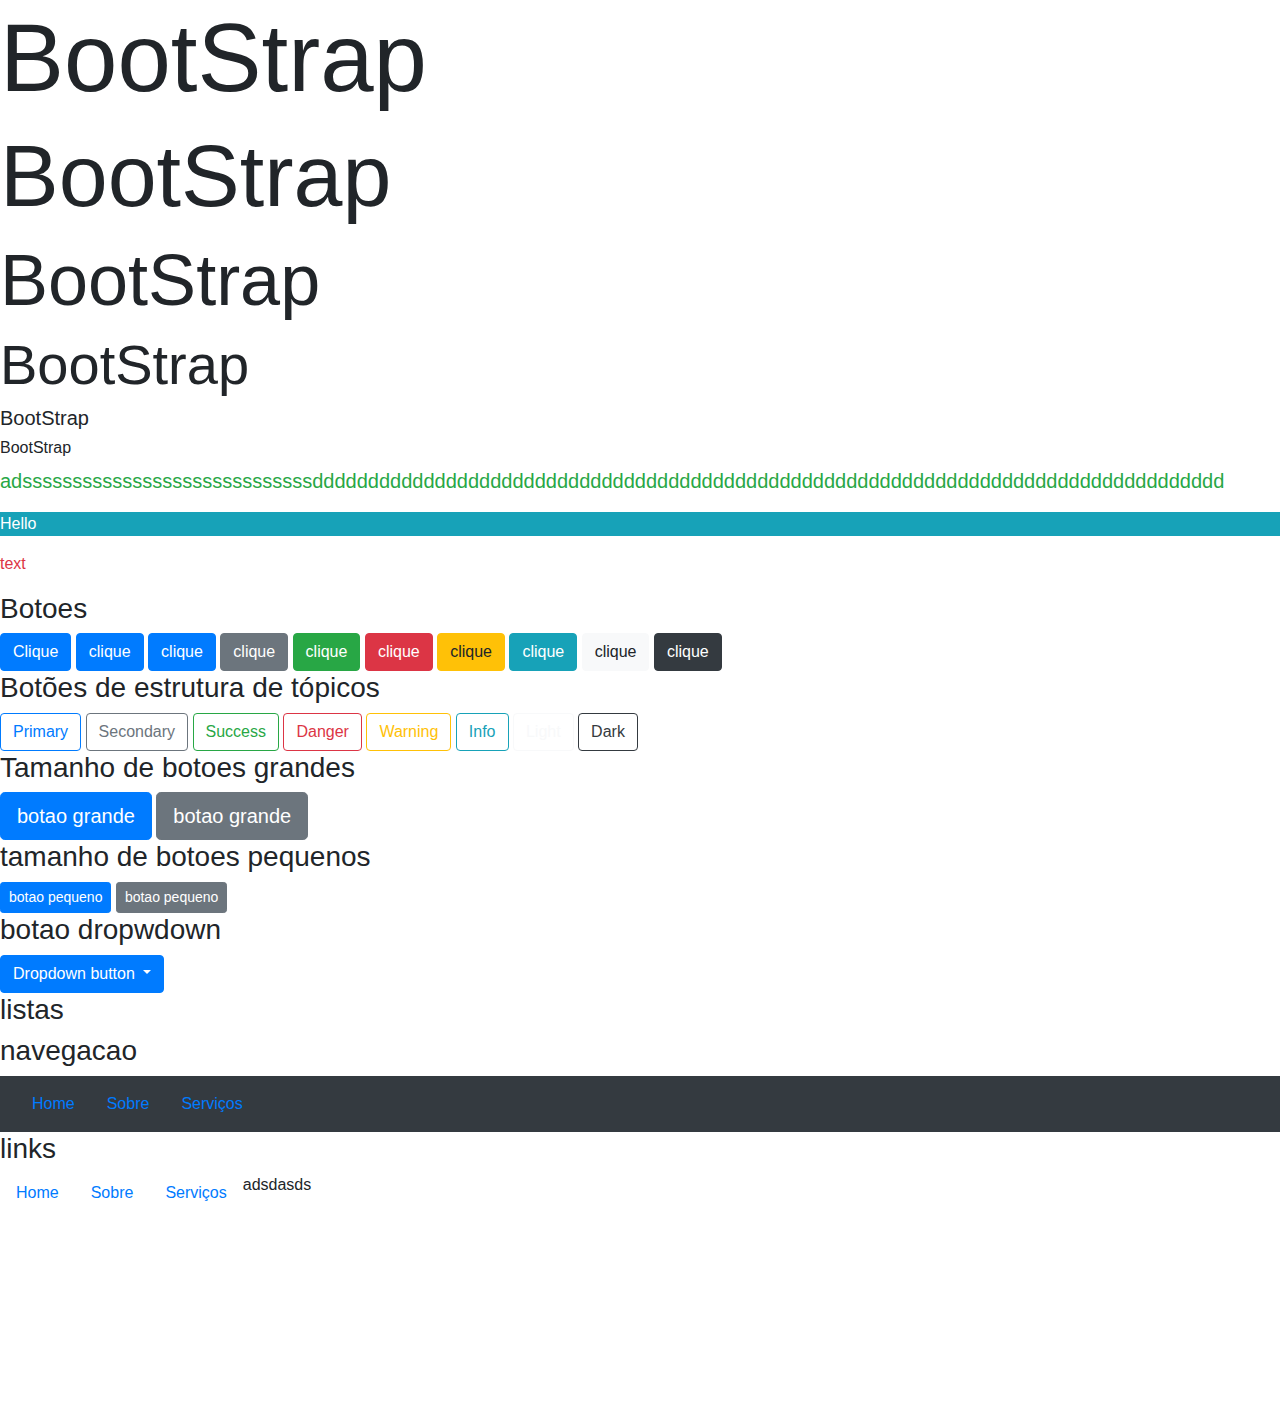
<file: BootStrap/index.html>
<!DOCTYPE html>
<html lang="pt-br">
<head>
	<title></title>
	 <meta charset="utf-8">
  <meta name="viewport" content="width=device-width, initial-scale=1">
  <link rel="stylesheet" href="https://maxcdn.bootstrapcdn.com/bootstrap/4.3.1/css/bootstrap.min.css">
  <script src="https://ajax.googleapis.com/ajax/libs/jquery/3.4.1/jquery.min.js"></script>
  <script src="https://cdnjs.cloudflare.com/ajax/libs/popper.js/1.14.7/umd/popper.min.js"></script>
  <script src="https://maxcdn.bootstrapcdn.com/bootstrap/4.3.1/js/bootstrap.min.js"></script>
</head>
<body style="margin-bottom: 200px">
	<h1 class="display-1">BootStrap</h1>
	<h2 class="display-2">BootStrap</h2>
	<h3 class="display-3">BootStrap</h3>
	<h4 class="display-4">BootStrap</h4>
	<h5 class="display-5">BootStrap</h5>
	<h6 class="display-6">BootStrap</h6>
<div class="text-success">
<p class="lead">adsssssssssssssssssssssssssssssdddddddddddddddddddddddddddddddddddddddddddddddddddddddddddddddddddddddddddddddddd</p>
<p class="bg-info text-white">Hello</p>
</div>
<div>
	<p class="text-danger"> text </p>
</div>

<h3>Botoes</h3>
<button class="btn btn-primary" type="button">Clique</button>
<a class="btn btn-primary" type="button" href="">clique</a>
<button type="button" class="btn btn-primary">clique</button>
<button type="button" class="btn btn-secondary">clique</button>
<button type="button" class="btn btn-success">clique</button>
<button type="button" class="btn btn-danger">clique</button>
<button type="button" class="btn btn-warning">clique</button>
<button type="button" class="btn btn-info">clique</button>
<button type="button" class="btn btn-light">clique</button>
<button type="button" class="btn btn-dark">clique</button>

<h3> Botões de estrutura de tópicos</h3>

<button type="button" class="btn btn-outline-primary">Primary</button>
<button type="button" class="btn btn-outline-secondary">Secondary</button>
<button type="button" class="btn btn-outline-success">Success</button>
<button type="button" class="btn btn-outline-danger">Danger</button>
<button type="button" class="btn btn-outline-warning">Warning</button>
<button type="button" class="btn btn-outline-info">Info</button>
<button type="button" class="btn btn-outline-light">Light</button>
<button type="button" class="btn btn-outline-dark">Dark</button>

<h3>Tamanho de botoes grandes</h3>

<button type="button" class="btn btn-primary btn-lg">botao grande</button>
<button type="button" class="btn btn-secondary btn-lg">botao grande</button>

<h3>tamanho de botoes pequenos</h3>

<button type="button" class="btn btn-primary btn-sm">botao pequeno</button>
<button type="button" class="btn btn-secondary btn-sm">botao pequeno</button>

<h3> botao dropwdown</h3>

<div class="dropdown">
  <button class="btn btn-primary dropdown-toggle" type="button" id="dropdownMenuButton" data-toggle="dropdown" aria-haspopup="true" aria-expanded="false">
    Dropdown button
  </button>
  <div class="dropdown-menu" aria-labelledby="dropdownMenuButton">
    <a class="dropdown-item" href="#">Item 1 </a>
    <div class="dropwdown-diviser"></div>
    <a class="dropdown-item" href="#">Item 2 </a>
    <a class="dropdown-item" href="#">Item 3</a>
  </div>
  <h3>listas</h3>
  <h3>navegacao</h3>
  <div>
  </div>
  <nav class="navbar navbar-dark bg-dark">
  	<ul class="nav">
  		<li class="nav-item">
  			<a class="nav-link" href="">Home</a>
  		</li>
  		<li class="nav-item">
  			<a class="nav-link" href="">Sobre</a>
  		</li>
  		<li class="nav-item">
  			<a class="nav-link" href="">Serviços</a>
  		</li>
  	</ul>
  </nav>
</div>
<h3> links</h3>
<ul class="nav">
  		<li class="nav-item">
  			<a class="nav-link" href="">Home</a>
  		</li>
  		<li class="nav-item">
  			<a class="nav-link" href="">Sobre</a>
  		</li>
  		<li class="nav-item">
  			<a class="nav-link" href="">Serviços</a>
  		</li>
  		<footer>
  			<p> adsdasds </p>
  		</footer>
</body>
</html>
</file>
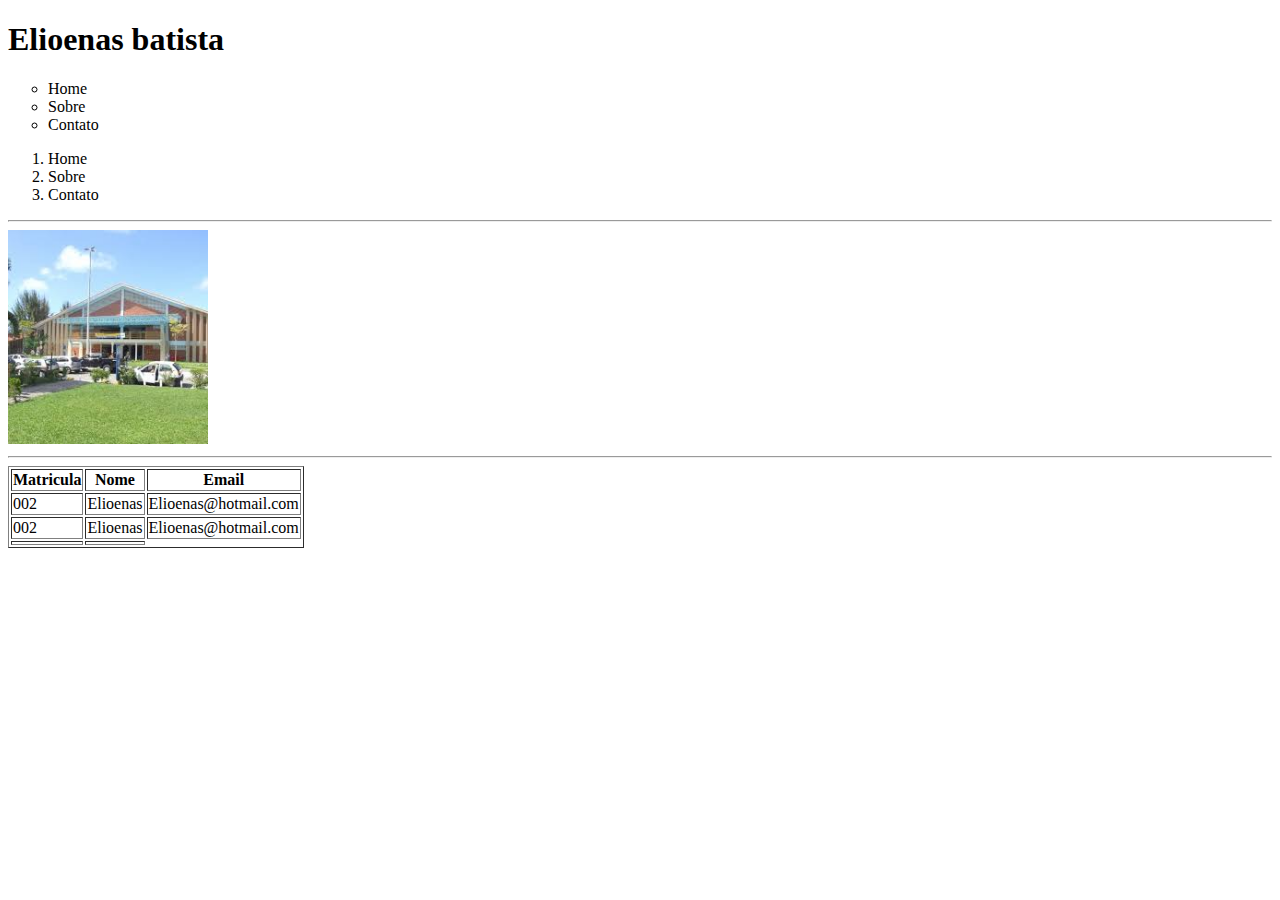
<file: workshop-front-end/index.html>
<!DOCTYPE html>
<html>
<head>
	<title>Estrutura basica de uma pagina web</title>
	<meta charset="utf-8">
</head>
<body> 
	<!-- <h1> - Cabecalho em html -->
    <h1>Elioenas batista</h1>
   
    <!-- paragrafos 
 <b> - Texto em negrito
<strong> - texto importante
<i> - texto em itálico
<em> - texto enfatizado
<ins> - texto inserido
<sub> - texto subscrito
<sup> - Texto sobrescrito -- >
    <p> <strong>Texto</strong> é um conjunto de palavras e frases encadeadas que permitem interpretação e transmitem uma mensagem. É qualquer obra escrita em versão original e que constitui um livro ou um documento escrito. Um texto é uma unidade linguística de extensão superior à frase.</p>
    <h2> Menu </h2>
    <!-- lista desordenada -->
    <ul type="circle">
    	<li>Home</li>
    	<li>Sobre</li>
    	<li>Contato</li>
    </ul>
    <!-- Lista ordenada-->
    <!-- a maiusculo
    i romanos -->
    <ol type="">
    	<li>Home</li>
    	<li>Sobre</li>
    	<li>Contato</li>
    </ol>
    <!-- redimensionar e com width e height-->
    <hr>
    <img src="img/images.jfif" width="200" >
    <hr>
    <table border="1">
    	<tr>
    	<!-- <th> linha da tabela-->
    	<th>Matricula</th>
    	<th>Nome</th>
    	<th>Email</th>
    	</tr>
    	<!-- <td> coluna da tabela -->
    	<tr>
    	<td>002</td>
    	<td>Elioenas</td>
    	<td>Elioenas@hotmail.com</td>
      </tr>
      <tr>
    	<td>002</td>
    	<td>Elioenas</td>
    	<td>Elioenas@hotmail.com</td>
      </tr>
      <tr>
    	<td></td>
    	<td></td>
      </tr>
    </table>
</body>
</html>
</file>
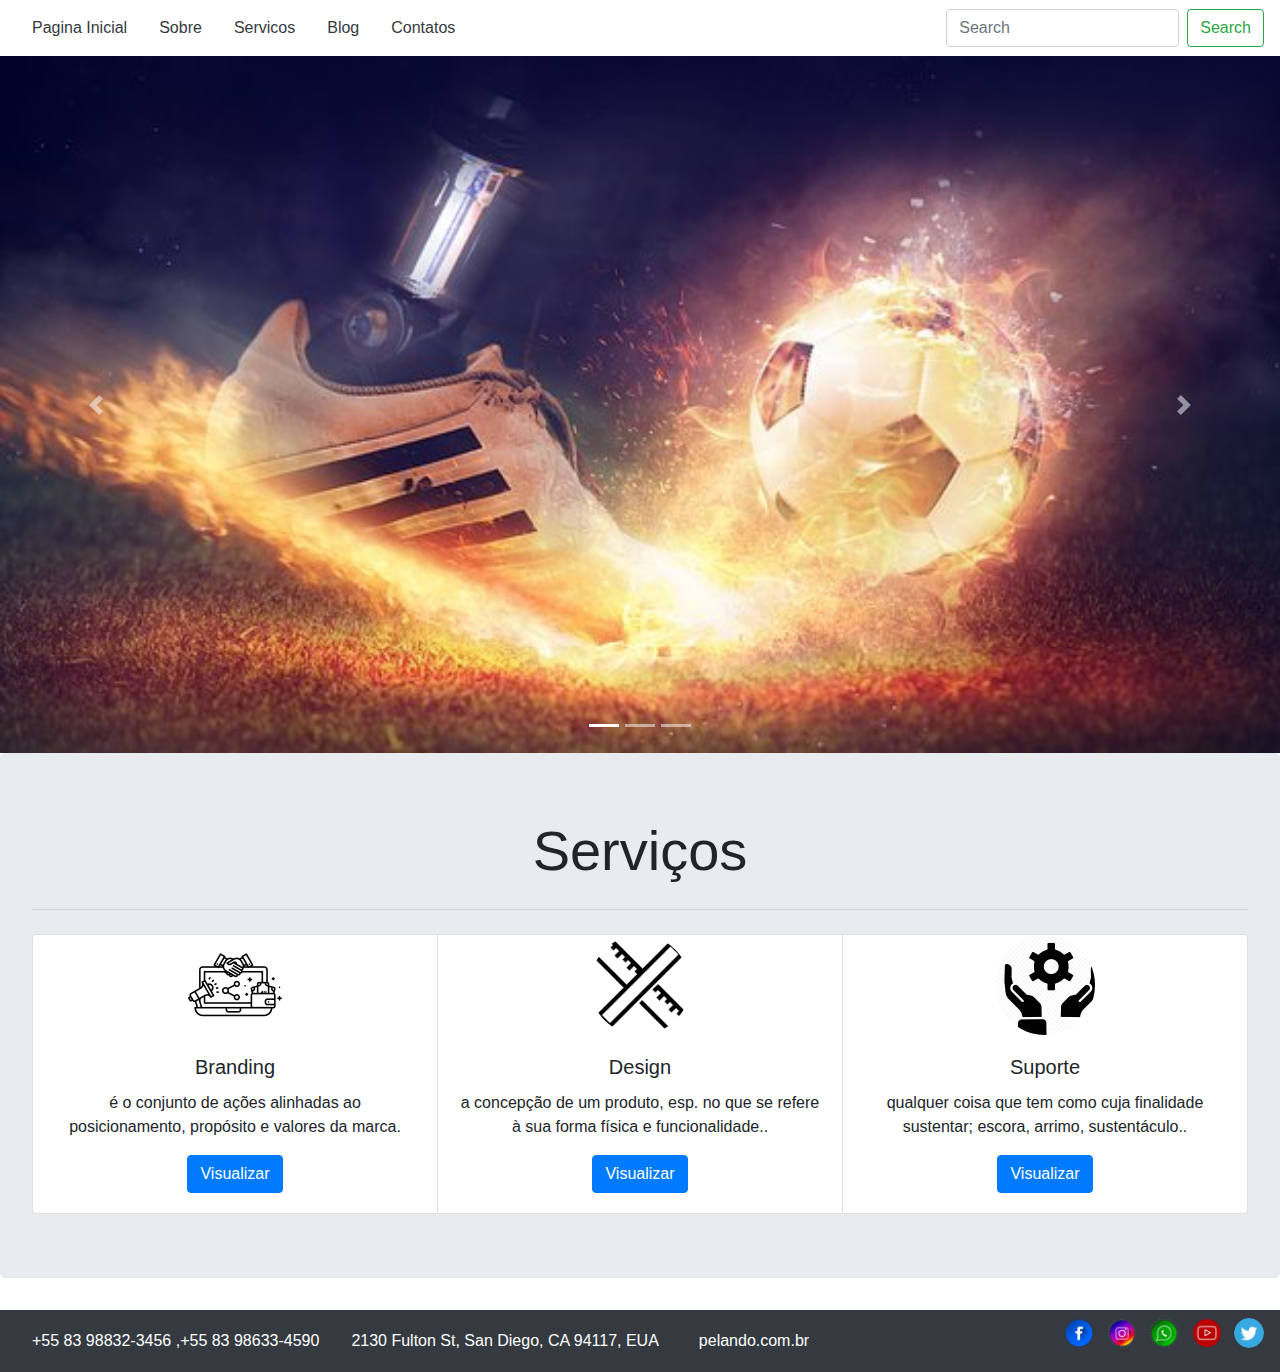
<file: BootStrap/Exemplo/index.html>
<!DOCTYPE html>
<html lang="pt-br">
<head>
	<title></title>
	 <meta charset="utf-8">
  <meta name="viewport" content="width=device-width, initial-scale=1">
  <link rel="stylesheet" href="https://maxcdn.bootstrapcdn.com/bootstrap/4.3.1/css/bootstrap.min.css">
  <script src="https://ajax.googleapis.com/ajax/libs/jquery/3.4.1/jquery.min.js"></script>
  <script src="https://cdnjs.cloudflare.com/ajax/libs/popper.js/1.14.7/umd/popper.min.js"></script>
  <script src="https://maxcdn.bootstrapcdn.com/bootstrap/4.3.1/js/bootstrap.min.js"></script>
</head>
<body>
    <div><!-- div do menu-->
	<nav class="navbar navbar-white bg-white" ><!-- menu de navegacao -->
			<ul class="nav">
				<li class="nav-item">
					<a class="nav-link text-dark" href="">Pagina Inicial</a>
				</li>
				<li>
					<a class="nav-link text-dark" href="">Sobre</a>
				</li>
				<li>
					<a class="nav-link text-dark" href="">Servicos</a>
				</li>
				<li>
					<a class="nav-link text-dark" href="">Blog</a>
				</li>
				<li>
					<a class="nav-link text-dark" href="">Contatos</a>
				</li>
			</ul>
			<form class="form-inline my-2 my-lg-0">
      <input class="form-control mr-sm-2" type="search" placeholder="Search" aria-label="Search">
      <button class="btn btn-outline-success my-2 my-sm-0" type="submit">Search</button>
    </form>
	</nav>
    </div><!-- div do menu-->
    <section>
    	<div id="carouselExampleIndicators" class="carousel slide" data-ride="carousel">
  <ol class="carousel-indicators">
    <li data-target="#carouselExampleIndicators" data-slide-to="0" class="active"></li>
    <li data-target="#carouselExampleIndicators" data-slide-to="1"></li>
    <li data-target="#carouselExampleIndicators" data-slide-to="2"></li>
  </ol>
  <div class="carousel-inner">
    <div class="carousel-item active">
      <img class="d-block w-100 " src="images.jpg" alt="Primeiro Slide">
    </div>
    <div class="carousel-item center-block">
      <img class="d-block w-100 " src="download.jpg" alt="Segundo Slide">
    </div>
    <div class="carousel-item">
      <img class="d-block w-100 " src="dow.jpg" alt="Terceiro Slide">
    </div>
  </div>
  <a class="carousel-control-prev" href="#carouselExampleIndicators" role="button" data-slide="prev">
    <span class="carousel-control-prev-icon" aria-hidden="true"></span>
    <span class="sr-only">Anterior</span>
  </a>
  <a class="carousel-control-next" href="#carouselExampleIndicators" role="button" data-slide="next">
    <span class="carousel-control-next-icon" aria-hidden="true"></span>
    <span class="sr-only">Próximo</span>
  </a>
</div>
   <div class="jumbotron">
  <h1 class="display-4" style="text-align: center;">Serviços</h1>
  <hr class="my-4">
  <div class="card-group">
  <div class="card text-center">
    <img src="branding.png" class="card-img-top rounded-circle mx-auto" style="width: 100px;">
    <div class="card-body">
      <h5 class="card-title">Branding</h5>
      <p class="card-text">é o conjunto de ações alinhadas ao posicionamento, propósito e valores da marca.</p>
       <a href="#" class="btn btn-primary">Visualizar</a>
    </div>
  </div>
  <div class="card text-center">
    <img src="design.png" class="card-img-top rounded-circle mx-auto" style="width: 100px;">
    <div class="card-body">
      <h5 class="card-title">Design</h5>
      <p class="card-text">a concepção de um produto, esp. no que se refere à sua forma física e funcionalidade..</p>
       <a href="#" class="btn btn-primary">Visualizar</a>
    </div>
  </div>
  <div class="card text-center">
    <img src="suporte.png" class="card-img-top rounded-circle mx-auto" style="width: 100px;" >
    <div class="card-body">
      <h5 class="card-title">Suporte</h5>
      <p class="card-text">qualquer coisa que tem como cuja finalidade  sustentar; escora, arrimo, sustentáculo..</p>
       <a href="#" class="btn btn-primary">Visualizar</a>
    </div>
  </div>
</div>
</div>
    <footer>
	    <div>
	<nav class="navbar navbar-white bg-dark" ><!-- menu de navegacao -->
			<ul class="nav">
				<li class="list-comma ">
					<a class="nav-link text-white" href="tel:#">+55 83 98832-3456 ,+55 83 98633-4590 </a>
				</li>
				<li class="box-inline list-inline-item ">
					<a class="nav-link text-white" href="https://goo.gl/maps/SRMN5Ekk2CdBGnmr7">2130 Fulton St, San Diego, CA 94117, EUA</a>
				</li>
				<li class="box-inline list-inline-item ">
					<a  target="blank" class="nav-link text-white" href="https://www.pelando.com.br">pelando.com.br</a>
				</li>
			</ul>
			<ul>
				<li class="list-inline-item">
					<a  href="https://pt-br.facebook.com/"> <img src="facebook_108044.png" class="rounded-circle mx-auto" alt="Responsive image" style="width: 30px;"></a>
				</li>
				<li class="list-inline-item">
					<a href="https://www.instagram.com/?hl=pt-br"><img src="instagram_108043.png" class="rounded-circle mx-auto" alt="Responsive image" style="width: 30px;"></a>
				</li >
				<li class="list-inline-item">
					<a href="https://www.whatsapp.com/"><img src="whatsapp_108042.png" class="rounded-circle mx-auto" alt="Responsive image" style="width: 30px;"></a>
				</li>
				<li class="list-inline-item">
					<a href="https://www.whatsapp.com/"><img src="circle-youtube_icon-icons.com_66837.png" class="rounded-circle mx-auto" alt="Responsive image" style="width: 30px;"></a>
				</li>
				<li class="list-inline-item">
					<a href="https://www.whatsapp.com/"><img src="1491579542-yumminkysocialmedia22_83078.png" class="rounded-circle mx-auto" alt="Responsive image" style="width: 30px;"></a>
				</li>
			</ul>
	</nav>
    </div>
    </footer>
</body>
</html>
</file>
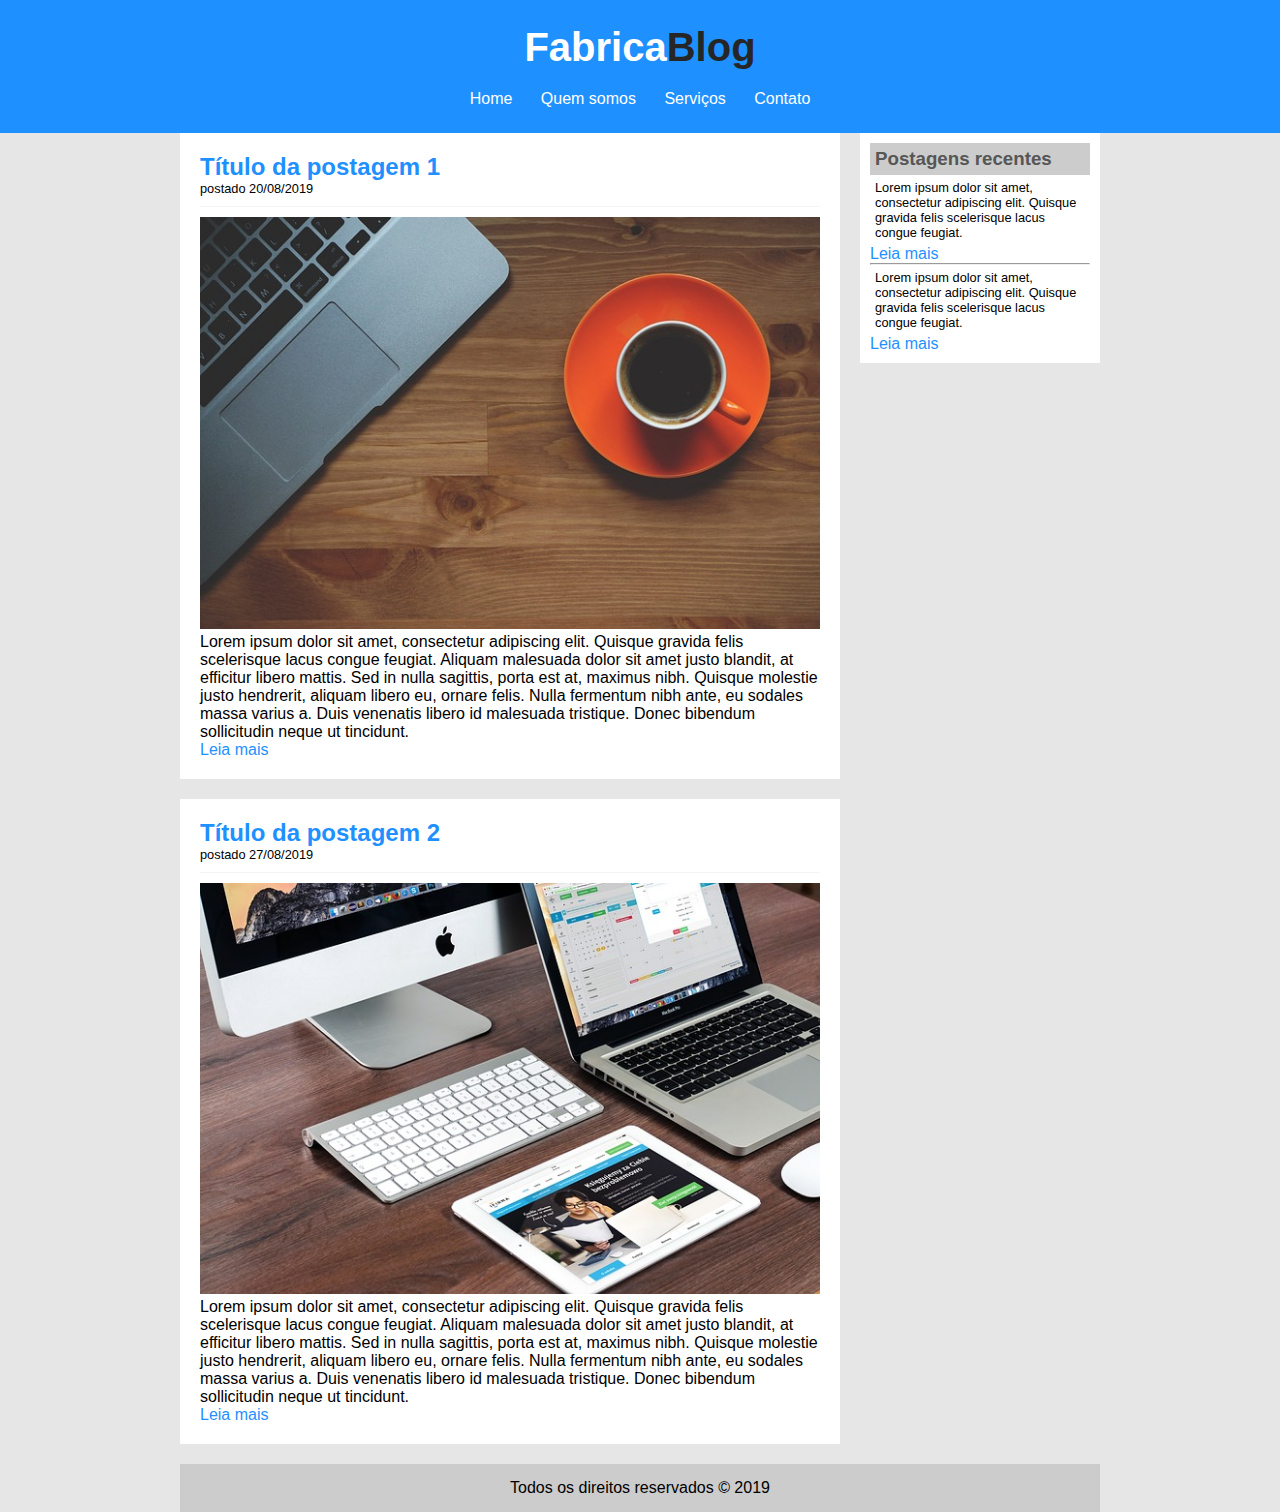
<file: workshop-front-end/Fabrica blog/index.html>
<!DOCTYPE html>
<html lang="pt-br">
	<head>
		<title>FabricaBlog</title>
		<meta charset="utf-8">
		<style type="text/css">

			

		</style>
		<link rel="stylesheet" type="text/css" href="css/estilo.css">
	</head>
	<body>

		<header>
			<div id="logo">
				<h1><span style="color: white;">Fabrica</span>Blog</h1>
			</div>
			<nav id="h-menu">
				<ul class="h-navegacao">
					<li>
						<a href="">Home</a>
					</li>
					<li>
						<a href="">Quem somos</a>
					</li>
					<li>
						<a href="">Serviços</a>
					</li>
					<li>
						<a href="">Contato</a>
					</li>
				</ul>
			</nav>
		</header>

		<div id="principal">

			<section id="postagem">
				<article class="artigo">
					<h2>Título da postagem 1</h2>
					<span class="data-artigo">postado 20/08/2019</span>
					<img src="img/imagem1.jpg" width="620">
					<p>
						Lorem ipsum dolor sit amet, consectetur adipiscing elit. Quisque gravida felis scelerisque lacus congue feugiat. Aliquam malesuada dolor sit amet justo blandit, at efficitur libero mattis. Sed in nulla sagittis, porta est at, maximus nibh. Quisque molestie justo hendrerit, aliquam libero eu, ornare felis. Nulla fermentum nibh ante, eu sodales massa varius a. Duis venenatis libero id malesuada tristique. Donec bibendum sollicitudin neque ut tincidunt.
					</p>
					<a href="">Leia mais</a>
				</article>
				<article class="artigo">
					<h2>Título da postagem 2</h2>
					<span class="data-artigo">postado 27/08/2019</span>
					<img src="img/imagem2.jpg" width="620">
					<p>
						Lorem ipsum dolor sit amet, consectetur adipiscing elit. Quisque gravida felis scelerisque lacus congue feugiat. Aliquam malesuada dolor sit amet justo blandit, at efficitur libero mattis. Sed in nulla sagittis, porta est at, maximus nibh. Quisque molestie justo hendrerit, aliquam libero eu, ornare felis. Nulla fermentum nibh ante, eu sodales massa varius a. Duis venenatis libero id malesuada tristique. Donec bibendum sollicitudin neque ut tincidunt.
					</p>
					<a href="">Leia mais</a>
				</article>
			</section>
			<aside>
				<section class="conteudo-lateral">
					<h3>Postagens recentes</h3>
					<div class="postagem-lateral">
						<p class="texto-lateral">
							Lorem ipsum dolor sit amet, consectetur adipiscing elit. Quisque gravida felis scelerisque lacus congue feugiat.
						</p>
						<a href="">Leia mais</a>
					</div>
					<hr>
					<div class="postagem-lateral">
						<p class="texto-lateral">
							Lorem ipsum dolor sit amet, consectetur adipiscing elit. Quisque gravida felis scelerisque lacus congue feugiat.
						</p>
						<a href="">Leia mais</a>
					</div>
				</section>
			</aside>
			<footer>
				Todos os direitos reservados &copy; 2019
			</footer>
		</div>

	</body>
</html>
</file>
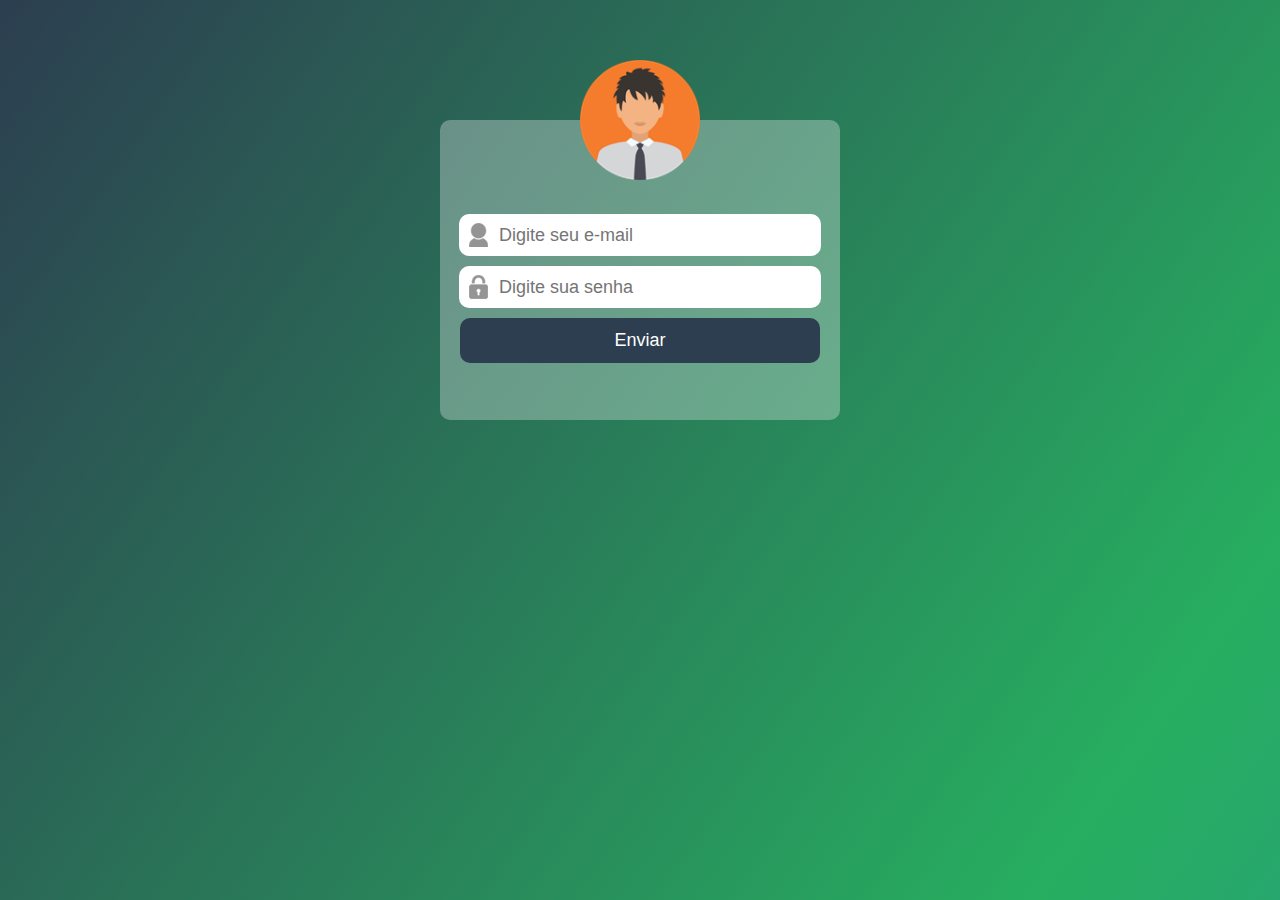
<file: workshop-front-end/Login/index.html>
<!DOCTYPE html>
<html>
	<head>
		<title>Login</title>
		<meta charset="utf-8">
		<link rel="stylesheet" type="text/css" href="css/estilo.css">
	</head>
	<body>
		
		<div id="container">
			<img src="img/perfil.png">

			<form action="" method="">
				<div>
					<input type="email" name="email" id="email" placeholder="Digite seu e-mail" >
				</div>
				<div>
					<input type="password" name="senha" id="senha" placeholder="Digite sua senha" >
				</div>
				<div>
					<button type="submit" onclick="alertaMensagem()">Enviar</button> 
				</div>
			</form>
		</div>
<script type="text/javascript" src="js/javascript.js"></script>
	</body>
</html>
</file>
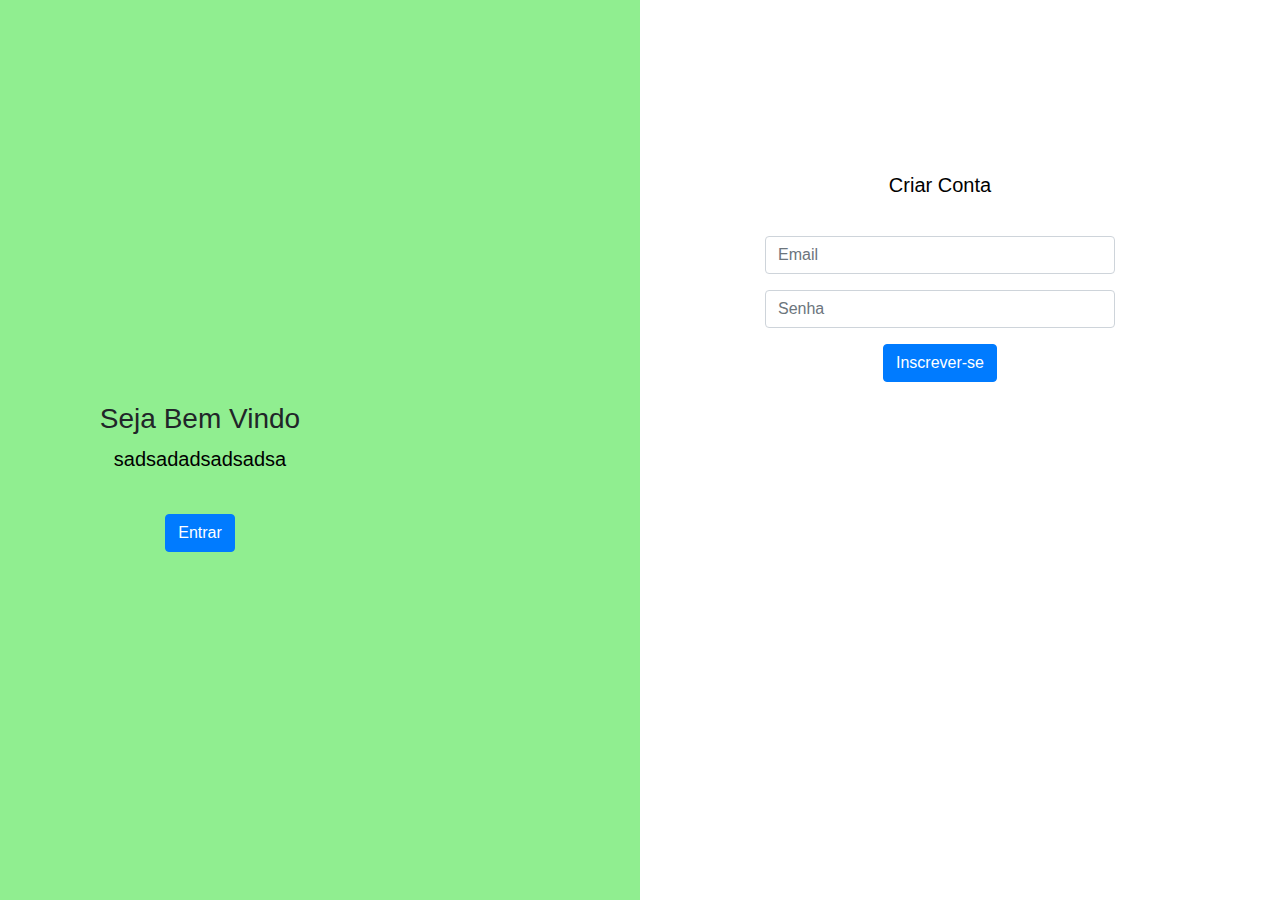
<file: CompraVenda/Cadastro.html>
<!DOCTYPE html>
<html lang="pt-br">
<head>
	<title></title>
	<meta charset="utf-8">
   <link rel="stylesheet" href="https://maxcdn.bootstrapcdn.com/bootstrap/4.3.1/css/bootstrap.min.css">
  <script src="https://ajax.googleapis.com/ajax/libs/jquery/3.4.1/jquery.min.js"></script>
  <script src="https://cdnjs.cloudflare.com/ajax/libs/popper.js/1.14.7/umd/popper.min.js"></script>
  <script src="https://maxcdn.bootstrapcdn.com/bootstrap/4.3.1/js/bootstrap.min.js"></script>
</head>
<body>

<style type="text/css">
  
body {

    height: 100%;
    margin: 0;
    background-repeat: no-repeat;
    background-attachment: fixed;
    padding-top:170px;
    background:linear-gradient(to right, lightgreen 50%,white 50%)
}

form.boxmodel{
  padding: 20px;
  width: 400px;
}

form{
    background-color: white;
}

.form-check{

  margin-right: 240px;
}

p{

  color: black;
  font-family: arial, helvetica, sans-serif;
  font-size: 20px;
}

#container{

  padding-left:600px;
}
#conteudo{

  width: 400px;
  float: left;

}

</style>
<div id="container" align="center">
  <div>
    <p>Criar Conta</p>
  </div>
	<form id="formulario"  method="POST" action="" class="boxmodel">
   <div class="form-group">
    <input type="email" class="form-control" id="exampleInputEmail1" aria-describedby="emailHelp" placeholder="Email" required="required" style="width:350px;">
  </div>
   <div class="form-group">
    <input type="password" class="form-control" id="exampleInputPassword1" placeholder="Senha" required="required" style="width:350px;">
   </div>
  <button type="submit" class="btn btn-primary">Inscrever-se</button>
</form>
</div>
   <div id ="conteudo" align="center" class="box">
  <h3>Seja Bem Vindo</h3>
  <p>sadsadadsadsadsa</p>
  <br>
    <button type="submit" class="btn btn-primary">Entrar</button>
</div><!-- container_dois-->
</body>
</html>
</file>
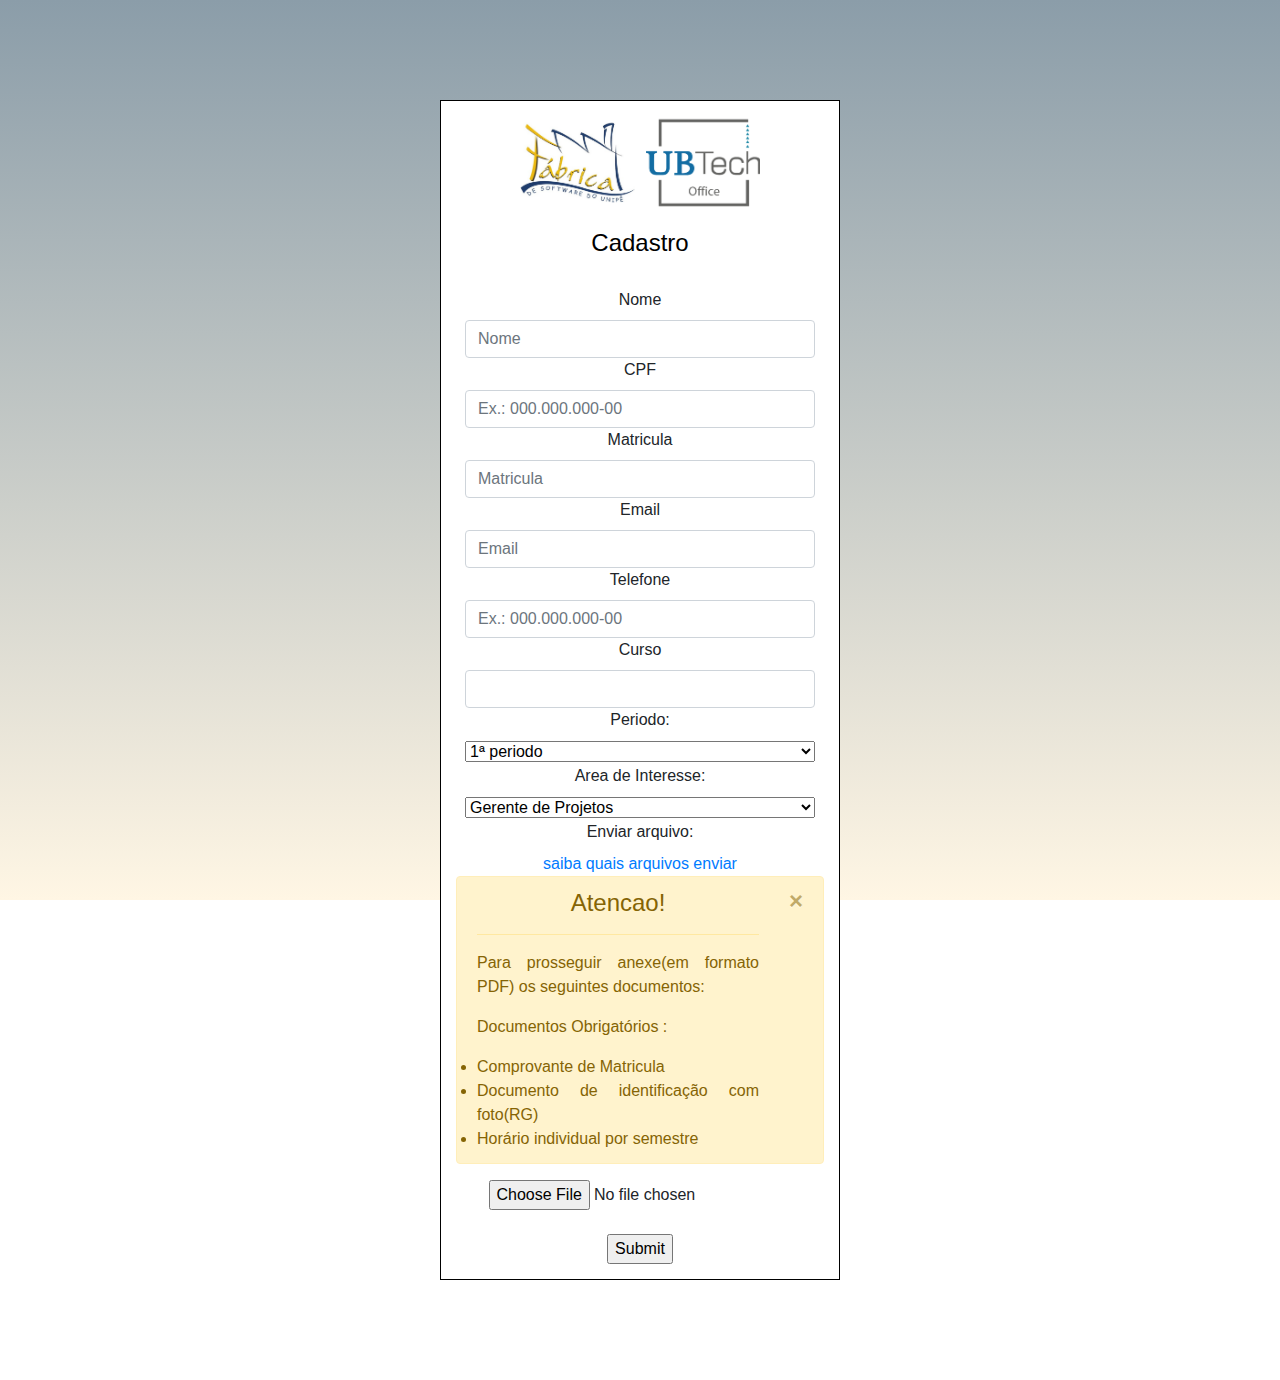
<file: workshop-front-end/Cadastroteste.html>
<!DOCTYPE html>
<html lang="pt-br">
<head>
	<title></title>
</head>
<meta charset="utf-8">
 <link rel="stylesheet" href="https://maxcdn.bootstrapcdn.com/bootstrap/4.3.1/css/bootstrap.min.css">
  <script src="https://ajax.googleapis.com/ajax/libs/jquery/3.4.1/jquery.min.js"></script>
  <script src="https://cdnjs.cloudflare.com/ajax/libs/popper.js/1.14.7/umd/popper.min.js"></script>
  <script src="https://maxcdn.bootstrapcdn.com/bootstrap/4.3.1/js/bootstrap.min.js"></script>
  <meta name="viewport" content="width=device-width, initial-scale=1.0">
  <link rel="stylesheet" type="text/css" href="css/Cadastroteste.css">
<body>
<div id="container" align="center">
	<form method="post" action="" class="boxmodel">
    <div>
            <img src="img/ubf.png" id="logo">
          </div>
	<div class="center-align"style="margin-top: 20px; margin-bottom: 30px; color:black">
	 <h1 style="font-size:24px;">Cadastro<h1>
	</div>
	<div>
    <label>Nome</label>
    </div>
    <div>
      <input type="text" class="form-control"  placeholder="Nome" required="" style="width:350px;">
    </div>
  <div>
    <label>CPF</label>
    </div>
    <div>
      <input type="text" class="form-control"  placeholder="Ex.: 000.000.000-00" required=""  style="width:350px;">
    </div>
  <div>
    <label>Matricula</label>
    </div>
    <div>
      <input type="number" class="form-control"  placeholder="Matricula" required=""  style="width:350px;">
    </div>
  <div >
    <label >Email</label>
    </div>
    <div >
      <input type="Email" class="form-control" placeholder="Email" required=""  style="width:350px;">
    </div>
   <div >
    <label>Telefone</label>
    </div>
    <div>
      <input type="text" class="form-control"  placeholder="Ex.: 000.000.000-00" required=""  style="width:350px;">
    </div>
<div>
	<label>Curso</label>
	<div>
		<input type="text" class="form-control" required="" style="width:350px;">
    </div>
	<div style="width:350px;">
	<label >Periodo:</label>
    </div>
    <div>
    	<select name="Periodo" style="width:350px;">
			<option value="1º">1ª periodo</option>
			<option value="2º">2ª periodo</option>
			<option value="3º">3ª periodo</option>
			<option value="4º">4ª periodo</option>
			<option value="5º">5ª periodo</option>
			<option value="6º">6ª periodo</option>
			<option value="7º">7ª periodo</option>
			<option value="8º">8ª periodo</option>
		</select>
    </div>
    <div style="width:350px;">
	<label >Area de Interesse:</label>
    </div>
    <div>
    	<select name="Periodo" style="width:350px;">
			<option value="">Gerente de Projetos</option>
			<option value="">Analista de Requisitos</option>
			<option value="">Front-End</option>
			<option value="">Back-End</option>
			<option value="">Banco de Dados</option>
			<option value="">Mobile</option>
			<option value="">Jogos</option>
			<option value="">Teste</option>
		</select>
    </div>
    <div>
          <label>Enviar arquivo:</label>
      </div>
      <a href="#">saiba quais arquivos enviar</a>
      <div class="alert alert-warning alert-dismissible fade show" role="alert">
     <h4 class="alert-heading">Atencao!</h4>
     <hr>
     <p style="text-align: justify;">Para prosseguir anexe(em formato PDF) os seguintes documentos:<p>
     <div style="text-align: justify;">
         <p>Documentos Obrigatórios :</p>
         <li>Comprovante de Matricula
         <li>Documento  de identificação com foto(RG)
         <li>Horário individual por semestre
      </div>
       <button type="button" class="close" data-dismiss="alert" aria-label="Close">
    <span aria-hidden="true">&times;</span>
  </button>
     </div>
      <div>
          <input type="file" name="arquivo" required>
          <!--voce vai carregar um arquivo do seu computador-->
          <!-- accept="image/*" vai limitar para enviar somente imagens para o servidor-->
        </div>
    </br>
<div class="center-align">
  <input type="submit" name="enviar">
</div>
</div>
	</form>
</div><!--fechamento da classe container-->
</body>
</html>
</file>
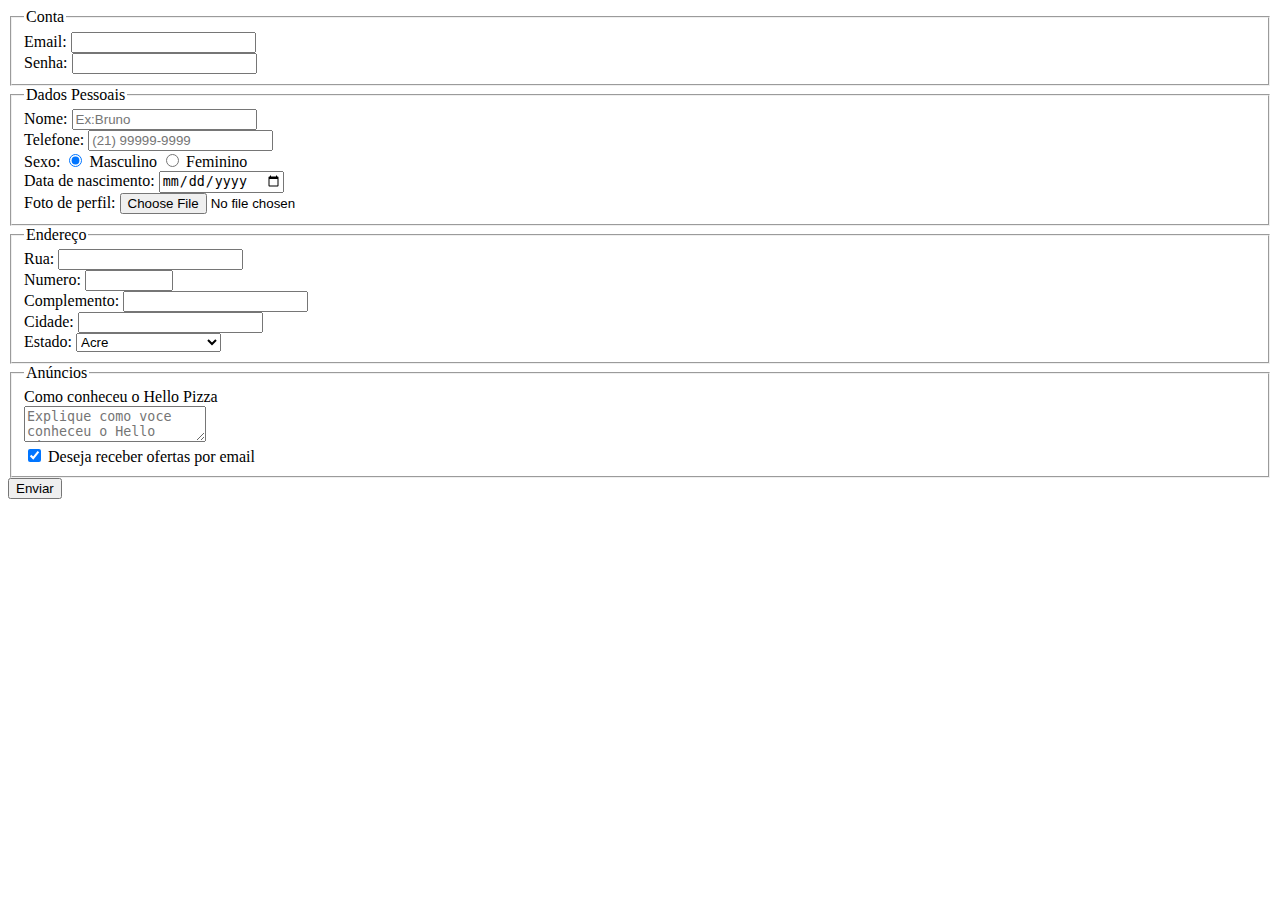
<file: workshop-front-end/Formulario.html>
<!DOCTYPE html>
<html lang="pt-br">
<head>
    <meta charset="UTF-8">
    <title>Document</title>
</head>
<body>
    <!-- fieldset vai agrupar-->
    <!-- action e o lugar onde vai ser recebido os dados-->
    <form action="" method="POST">
        <!--placeholder dar um dica ao usuario-->
        <fieldset>
            <!-- legend coloca o nome no fieldset-->
                <legend>Conta</legend>
        <div>
            <!-- label coloca o nome ou rotulo-->
            <!-- para validar usa o required-->
            <!-- o max e min como proprio nome diz vai ser o maximo e o minimo de caracteres que pode se usar no campo-->
            <label>Email:</label>
            <input type="email" name="email" required minlength="5" maxlength="256"/>
        </div>
        <div>
            <label>Senha:</label>
            <input type="password" name="password" required minlength="8" max="20"/>
        </div>
    </fieldset>
    <fieldset>
        <legend>Dados Pessoais</legend>
        <div>
            <label>Nome:</label>
            <input type="text" placeholder="Ex:Bruno" name="Nome" required/>
        </div>
        <div>
        <label>Telefone:</label>
        <input type="text" placeholder="(21) 99999-9999" name="Telefone" required maxlength="11"/>
        </div>
        <div>
            <label>Sexo:</label>
            <!--Define um valor no caso abaixo vai definir se e masculino ou feminino-->
            <input type="radio" value="masculino" name="sexo" checked />
            <!-- vai definir masculino como padrao-->
            <label>Masculino</label>
            <input type="radio" value="feminino" name ="sexo"/>
            <label>Feminino</label>
        </div>
        <div>
            <label >Data de nascimento:</label>
            <input type="date" name="Data de nascimento" required/>
            <!--vai mostar um calendario pra voce clikar e define a data-->
        </div>
          <div>
          <label>Foto de perfil:</label>
          <input type="file" accept="image/*" name="Foto" required>
          <!--voce vai carregar um arquivo do seu computador-->
          <!-- accept="image/*" vai limitar para enviar somente imagens para o servidor-->
        </div>
    </fieldset>

    <fieldset>
        <legend>Endereço</legend>
        <div>
            <label>Rua:</label>
            <input type="text" name="Rua" required/>
        </div>
        <div>
            <label>Numero:</label>
            <input type="number" min="1" max="9999" step="0.5" name="Numero" required/>
            
        </div>
        <div>
            <label>Complemento:</label>
            <input type="text" name="Complemento" required/>
        </div>
        <div>
            <label>Cidade:</label>
            <input type="text" name="Cidade" required/>
        </div>
        <div>
            <label>Estado:</label>
            <!--Select vai criar os itens selecionados-->
            <select name="Estado">
                <!--option vai ser o nome que vai ser selecionada-->
                <option value="AC">Acre</option>
                <option value="AL">Alagoas</option>
                <option value="AP">Amapá</option>
                <option value="AM">Amazonas</option>
                <option value="BA">Bahia</option>
                <option value="CE">Ceará</option>
                <option value="DF">Distrito Federal</option>
                <option value="ES">Espírito Santo</option>
                <option value="GO">Goiás</option>
                <option value="MA">Maranhão</option>
                <option value="MT">Mato Grosso</option>
                <option value="MS">Mato Grosso do Sul</option>
                <option value="MG">Minas Gerais</option>
                <option value="PA">Pará</option>
                <option value="PB">Paraíba</option>
                <option value="PR">Paraná</option>
                <option value="PE">Pernambuco</option>
                <option value="PI">Piauí</option>
                <option value="RJ">Rio de Janeiro</option>
                <option value="RN">Rio Grande do Norte</option>
                <option value="RS">Rio Grande do Sul</option>
                <option value="RO">Rondônia</option>
                <option value="RR">Roraima</option>
                <option value="SC">Santa Catarina</option>
                <option value="SP">São Paulo</option>
                <option value="SE">Sergipe</option>
                <option value="TO">Tocantins</option>
            </select>
        </div>
    </fieldset>
    <fieldset>
        <legend>Anúncios</legend>
        <div>
            <label>Como conheceu o Hello Pizza</label>
        </div>
        <div>
                <textarea maxlength="256" placeholder="Explique como voce conheceu o Hello Pizza" name="Como conheceu o site"></textarea>
                <!--limitacao de caracteres que vai ser digitado pelo usuario-->
        </div>
        <div>
            <input type="checkbox"checked/ name="Anuncios">
            <label>Deseja receber ofertas por email</label>
            <!--botao de confirmacao-->
        </div>
    </fieldset>
    <input type="submit" value="Enviar" />
    </form>
</body>
</html>
</file>
<file: workshop-front-end/Fabrica blog/css/estilo.css>
/*
	Limpando formatação
*/

* {
	margin: 0;
	padding: 0;
}

body {
	font-size: 1em;
	font-family: "Trebuchet MS", Helvetica, sans-serif;
	background: #e6e6e6;
}

.h-navegacao li {
	display: inline;
}

/*
	Layout
*/

header {
	background-color: #1f90ff;
	padding: 15px;
	text-align: center;
}

aside {
	float: right;
	width: 240px;
}

section#postagem {
	float: left;
	width: 660px;
}

article.artigo {
	padding: 20px;
	margin-bottom: 20px;
	background: white;
}

footer {
	clear: both;
	text-align: center;
	padding: 15px;
	background: #ccc;
}

h1 {
	color: #262626;
	font-size: 2.5em;
}

h2 {
	color: #1f90ff;
}

h3 {
	color: #565656;
	background-color: #ccc;
	padding: 5px;
}

a {
	text-decoration: none; /* text-decoration: modifica as propriedades de decoração do texto */
}

/*
	https://bit.ly/2HYPh3G
*/
a:link, a:visited {
	color: #1f90ff;
}

a:hover {
	text-decoration: underline;
}

header a {
	text-decoration: none; /* text-decoration: modifica as propriedades de decoração do texto */
	padding: 10px 12px;
}

header a:link, header a:visited {
	color: #fff;
}

header a:hover {
	color: #1f90ff;
	background: #fff;
	text-decoration: none;
}

#logo, #h-menu {
	padding: 10px;
}

#principal {
	width: 920px;
	margin: 0 auto;
}

.data-artigo {
	font-size: 0.8em;
	border-bottom: 1px solid #f4f4f4;
	padding-bottom: 10px;
	margin-bottom: 10px;
	display: block;
}

.conteudo-lateral {
	background: white;
	padding: 10px;
	margin-bottom: 20px;
}

.texto-lateral {
	font-size: 0.8em;
	padding: 5px;
}
</file>
<file: workshop-front-end/Login/css/estilo.css>
/*
	Layout
*/
@keyframes bganimation {
	0% {
		background-position: 0% 50%;/*posicao da imagem da animacao */
	}
	50% {
		background-position: 100% 50%;
	}
	100% {
		background-position: 0% 50%;
	}
}

body {
	font-family: "Trebuchet MS", Helvetica, sans-serif; /*fonte*/
	background-image: linear-gradient(125deg, #2c3e50, #27ae60, #2980b9, #e74c3c, #8e44ad); /*imagem de fundo */
	background-size: 400% 400%; /*tamanho do background*/
	animation-name: bganimation; 
	animation-duration: 15s;/*duracao da animacao*/
	animation-iteration-count: infinite; /*tempo da animacao*/
}

input, button {
	width: 80%; /*largura*/
	height: 40px;/*altura*/
	font-size: 18px;/*tamanho da fonte*/
	margin-bottom: 10px;/*margem inferior*/
	background-color: #fff;
	padding-left: 40px;/* prenchimento esquerda*/
	border: none;
	background-repeat: no-repeat;/*nao repetir  a imagem*/
	background-position: 10px;/*posicao do imagem*/
	border-radius: 10px; /*bordas arendondadas nas laterais*/
}

input[type="email"] {
	background-image: url(../img/icone-usuario.png);/*colocando imagem */
}

input[type="password"] {
	background-image: url(../img/icone-cadeado.png);/*colocando imagem*/
}

button {
	color: #fff;/*cor do botao*/
	background-color: #2c3e50;/*cor do texto*/
	padding: 5px 20px;
	height: 45px;/*altura*/
	width: 90%;/*largura*/
}

button:hover {
	opacity: 0.8;
	cursor: pointer;/*gera um cursor diferente quando o usuario rastejar o mouse em cima do botao de enviar*/
}

#container {
	width: 400px;
	height: 300px;
	background-color: rgba(255, 255, 255, 0.3);
	-webkit-border-radius: 10px;
	-moz-border-radius: 10px;
	border-radius: 10px; /* bordas arendondadas nas laterais*/
	margin: 120px auto;/* o auto vai centralizar o elemento*/
	text-align: center;/*alinhamento de texto*/
}

#container img {
	width: 120px;
	height: 120px;
	margin-top: -60px;/*margem superior e o sinal - vai fazer que a imagem saia do conteiner ou seja do elemento */
	margin-bottom: 30px;/*margem inferior */
}
</file>
<file: workshop-front-end/css/Cadastroteste.css>
body {

    height: 100%;
    margin: 0;
    background-repeat: no-repeat;
    background-attachment: fixed;
    background-image: linear-gradient(#8b9da9, #fff6e4);

}

#container{

	padding-top:100px;
	padding-bottom: 100px;
}

form.boxmodel{
  border: 1px solid black;
  padding: 15px;
  width: 400px;
}

form{
    background-color: white;
}
#logo{

    width: 240px;
    display: block;
    margin: auto;
}
</file>
